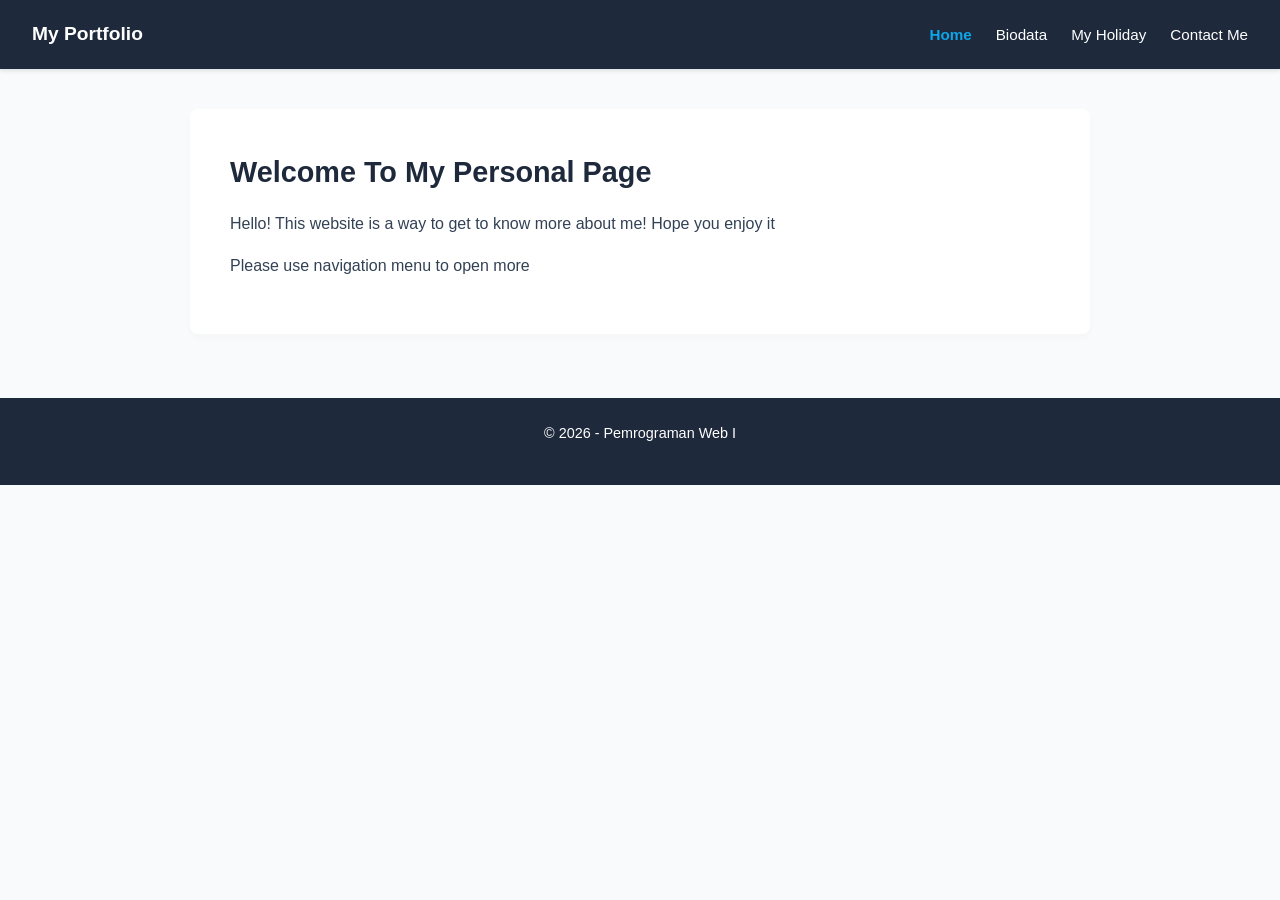
<file: index.html>
<!DOCTYPE html>
<html lang="id">
<head>
    <meta charset="UTF-8">
    <meta name="viewport" content="width=device-width, initial-scale=1.0">
    <title>Home - Personal Website</title>
    <link rel="stylesheet" href="style.css">
</head>
<body>

    <header>
        <div class="logo">My Portfolio</div>
        <nav>
            <ul>
                <li><a href="index.html" class="aktif">Home</a></li>
                <li><a href="biodata.html">Biodata</a></li>
                <li><a href="myHoliday.html">My Holiday</a></li>
                <li><a href="contact.html">Contact Me</a></li>
            </ul>
        </nav>
    </header>

    <main>
        <section class="hero">
            <h1>Welcome To My Personal Page</h1>
            <p>Hello! This website is a way to  get to know more about me! Hope you enjoy it</p>
            <p>Please use navigation menu to open more</p>
        </section>
    </main>

    <footer>
        <p>&copy; 2026 - Pemrograman Web I</p>
    </footer>

</body>
</html>
</file>
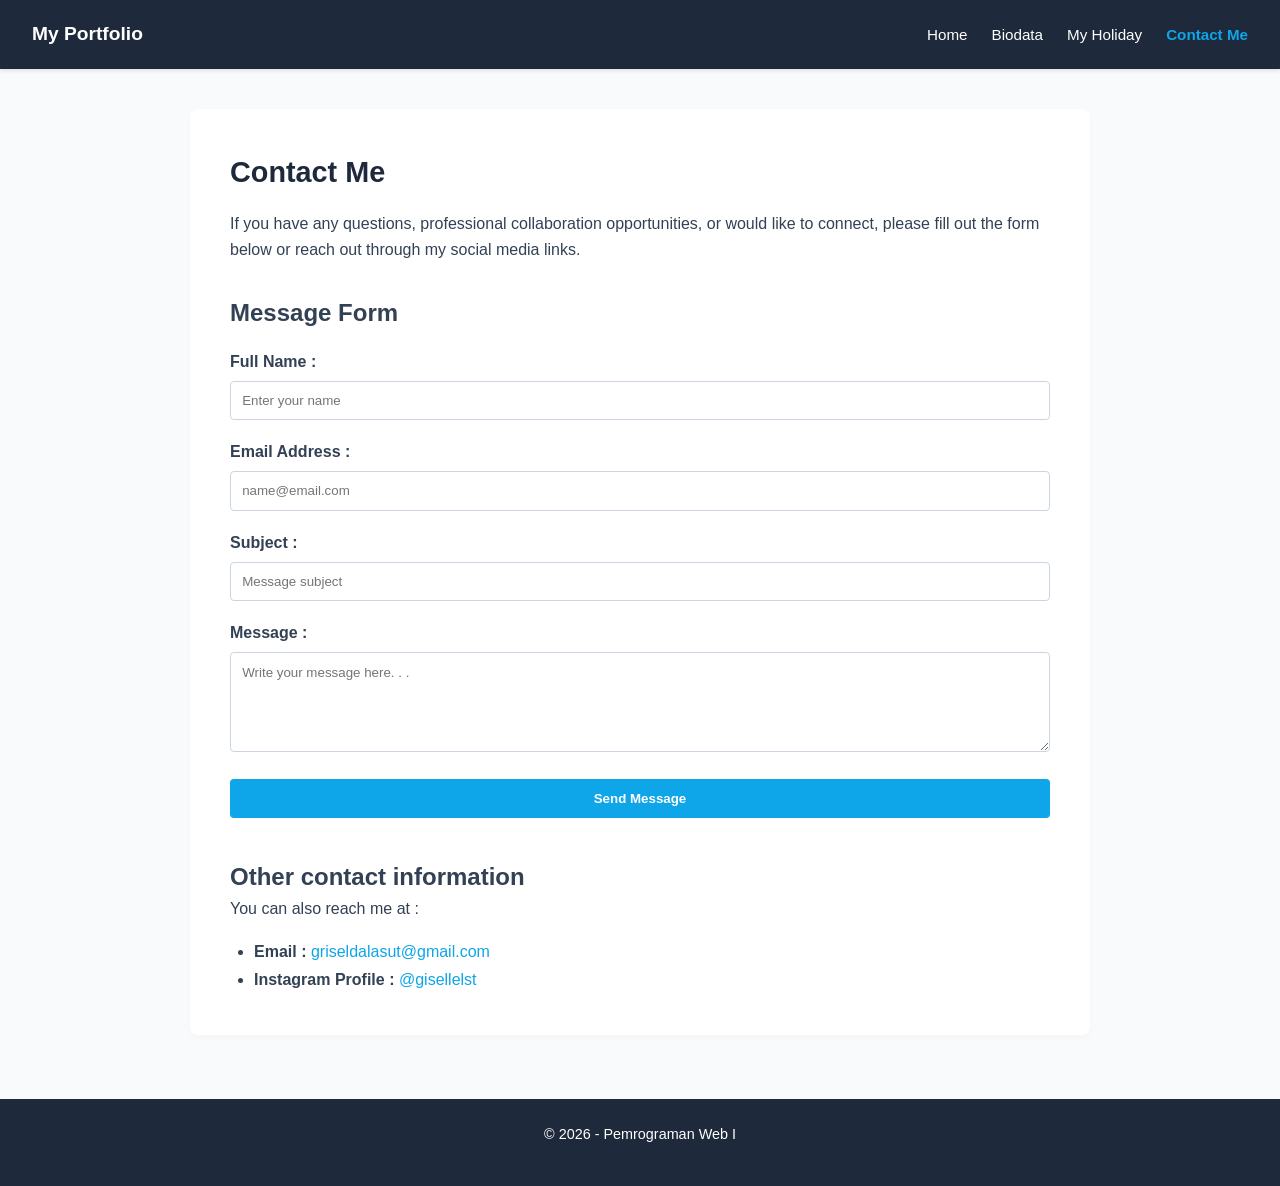
<file: contact.html>
<!DOCTYPE html>
<html lang="id">
<head>
    <meta charset="UTF-8">
    <meta name="viewport" content="width=device-width, initial-scale=1.0">
    <title>Contact Me - Personal Website</title>
    <link rel="stylesheet" href="style.css">
</head>
<body>

    <header>
        <div class="logo">My Portfolio</div>
        <nav>
            <ul>
                <li><a href="index.html">Home</a></li>
                <li><a href="biodata.html">Biodata</a></li>
                <li><a href="myHoliday.html">My Holiday</a></li>
                <li><a href="contact.html" class="aktif">Contact Me</a></li>
            </ul>
        </nav>
    </header>

    <main>
        <h1>Contact Me</h1>
        <p>If you have any questions, professional collaboration opportunities, or would like to connect, please fill out the form below or reach out through my social media links.</p>

        <!-- Formulir Kontak -->
        <section style="margin-top: 2rem;">
            <h2>Message Form</h2>
            <form style="display: flex; flex-direction: column; gap: 1.2rem; margin-top: 1rem;">
                <div>
                    <label for="name" style="display: block; margin-bottom: 0.4rem; font-weight: 600;">Full Name :</label>
                    <input type="text" id="name" name="name" placeholder="Enter your name" style="width: 100%; padding: 0.7rem; border: 1px solid #cbd5e1; border-radius: 4px;" required>
                </div>
                <div>
                    <label for="email" style="display: block; margin-bottom: 0.4rem; font-weight: 600;">Email Address :</label>
                    <input type="email" id="email" name="email" placeholder="name@email.com" style="width: 100%; padding: 0.7rem; border: 1px solid #cbd5e1; border-radius: 4px;" required>
                </div>
                <div>
                    <label for="subject" style="display: block; margin-bottom: 0.4rem; font-weight: 600;">Subject :</label>
                    <input type="text" id="subject" name="subject" placeholder="Message subject" style="width: 100%; padding: 0.7rem; border: 1px solid #cbd5e1; border-radius: 4px;" required>
                </div>
                <div>
                    <label for="message" style="display: block; margin-bottom: 0.4rem; font-weight: 600;">Message :</label>
                    <textarea id="message" name="message" rows="5" placeholder="Write your message here. . ." style="width: 100%; padding: 0.7rem; border: 1px solid #cbd5e1; border-radius: 4px;" required></textarea>
                </div>
                <button type="submit" style="background-color: var(--warna-aksen); color: white; padding: 0.75rem; border: none; border-radius: 4px; font-weight: bold; cursor: pointer; transition: background 0.2s;">Send Message</button>
            </form>
        </section>

        <!-- Kontak Langsung & Sosial Media -->
        <section style="margin-top: 2.5rem;">
            <h2>Other contact information</h2>
            <p>You can also reach me at :</p>
            <ul style="margin-left: 1.5rem; margin-top: 0.8rem; line-height: 1.8;">
                <li><strong>Email :</strong> <a href="mailto:griseldalasut@gmail.com" style="color: var(--warna-aksen); text-decoration: none;">griseldalasut@gmail.com</a></li>
                <li><strong>Instagram Profile :</strong> <a href="https://instagram.com/gisellelst" target="_blank" style="color: var(--warna-aksen); text-decoration: none;">@gisellelst</a></li>
            </ul>
        </section>
    </main>

    <footer>
        <p>&copy; 2026 - Pemrograman Web I</p>
    </footer>

</body>
</html>
</file>
<file: style.css>
/* style.css */
:root {
    --warna-utama: #1e293b;
    --warna-aksen: #0ea5e9;
    --warna-bg: #f8fafc;
    --warna-teks: #334155;
    --putih: #ffffff;
}

* {
    margin: 0;
    padding: 0;
    box-sizing: border-box;
    font-family: 'Segoe UI', Tahoma, Geneva, Verdana, sans-serif;
}

body {
    background-color: var(--warna-bg);
    color: var(--warna-teks);
    line-height: 1.6;
}

header {
    background-color: var(--warna-utama);
    color: var(--putih);
    padding: 1.2rem 2rem;
    display: flex;
    justify-content: space-between;
    align-items: center;
    box-shadow: 0 2px 4px rgba(0,0,0,0.1);
}

.logo {
    font-size: 1.2rem;
    font-weight: bold;
}

nav ul {
    list-style: none;
    display: flex;
    gap: 1.5rem;
}

nav ul li a {
    color: var(--putih);
    text-decoration: none;
    font-size: 0.95rem;
    transition: color 0.2s ease;
}

nav ul li a:hover, nav ul li a.aktif {
    color: var(--warna-aksen);
    font-weight: 600;
}

main {
    max-width: 900px;
    margin: 2.5rem auto;
    padding: 2.5rem;
    background: var(--putih);
    border-radius: 8px;
    box-shadow: 0 4px 6px rgba(0,0,0,0.02);
}

h1 {
    color: var(--warna-utama);
    margin-bottom: 1rem;
    font-size: 1.8rem;
}

p {
    margin-bottom: 1rem;
}

footer {
    text-align: center;
    padding: 1.5rem;
    background-color: var(--warna-utama);
    color: var(--putih);
    margin-top: 4rem;
    font-size: 0.9rem;
}

@media (max-width: 768px) {
    header {
        flex-direction: column;
        text-align: center;
        gap: 1rem;
    }
    nav ul {
        flex-direction: column;
        gap: 0.6rem;
    }
    main {
        margin: 1rem;
        padding: 1.5rem;
    }
}
</file>
